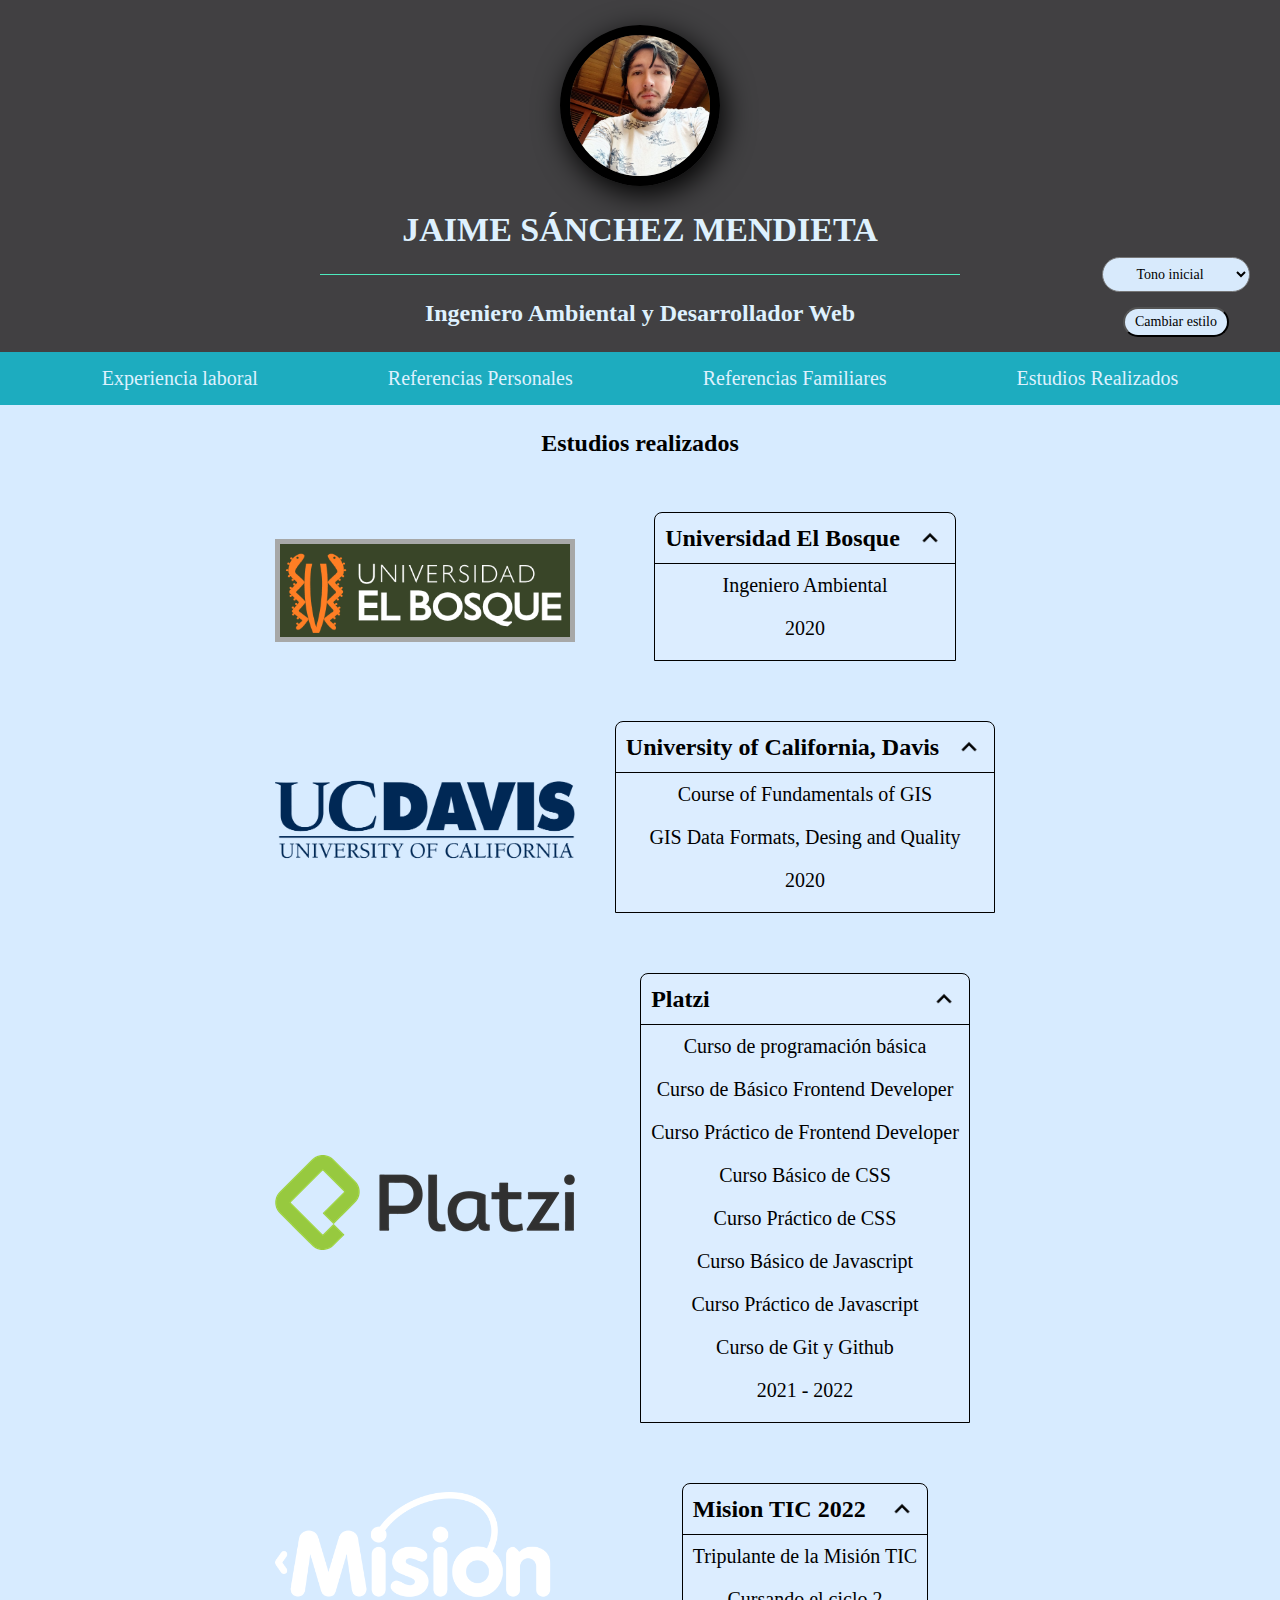
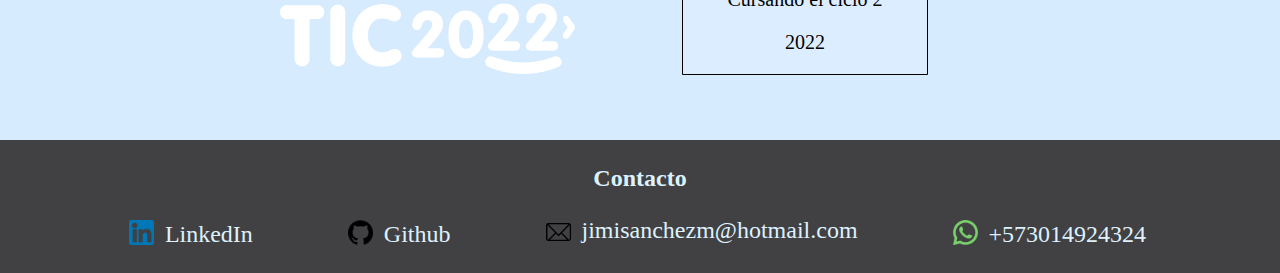
<file: estudios.html>
<!DOCTYPE html>
<html lang="en">
<head>
    <meta charset="UTF-8">
    <meta http-equiv="X-UA-Compatible" content="IE=edge">
    <meta name="viewport" content="width=device-width, initial-scale=1.0">
    <title>Estudios realizados</title>
    <link rel="stylesheet" href="./css/style.css">
    <script src="./js/script.js"></script>
</head>
<body onload="main()">
    <header id="header" class="estiloInicialHeader">
        <section>
            <a href="./index.html">
                <figure>
                    <img src="./assests/fotoPortafolio.jpg" alt="Foto personal">
                </figure>
            </a>
            <h1>JAIME SÁNCHEZ MENDIETA</h1>
            <div class="linea"></div>
            <h2>Ingeniero Ambiental y Desarrollador Web</h2>
            <div class="contenedorOpciones">
                <select id="opciones">
                    <option value="1">Tono inicial</option>
                    <option value="2">Tonos rojizos</option>
                    <option value="3">Tonos morados</option>
                    <option value="4">Tonos oscuros</option>
                </select>
                <button type="button" id="btnEjecutar">Cambiar estilo</button>
            </div>
        </section>
        <nav id="nav">
            <ul>
                <li><a href="./experiencia.html" class="active">Experiencia laboral</a></li>
                <li><a href="./referenciasPersonales.html" class="active">Referencias Personales</a></li>
                <li><a href="./referenciasFamiliares.html" class="active">Referencias Familiares</a></li>
                <li><a href="./estudios.html" class="active">Estudios Realizados</a></li>
            </ul>
        </nav>
    </header>
    <main id="main" class="estiloInicialMain">
        <h2>Estudios realizados</h2>
        <div class="estudios">
            <div class="estudiosImagenBosque">
                <img src="./assests/logos/logoU.png" alt="Logo Universidad El Bosque">
            </div>
            <div class="estudiosLista">
                <ul class="acordeon">
                    <li class="listaAcordeon">
                        <button type="button" class="acordeonItems">
                            <h2><b>Universidad El Bosque</b></h2>  
                            <img src="./assests/iconos/flecha.png" alt="Flecha acordeon">
                        </button>
                        <ul>
                            <li>Ingeniero Ambiental</li>
                            <li>2020</li>
                        </ul>
                    </li>
                </ul>
            </div>
            <div class="estudiosImagen">
                <img src="./assests/logos/ucdavis.png" alt="Logo Universidad de California, Davis">
            </div>
            <div class="estudiosLista">
                <ul class="acordeon">
                    <li class="listaAcordeon">
                        <button type="button" class="acordeonItems">
                            <h2><b>University of California, Davis</b></h2>  
                            <img src="./assests/iconos/flecha.png" alt="Flecha acordeon">
                        </button>
                        <ul>
                            <li>Course of Fundamentals of GIS</li>
                            <li>GIS Data Formats, Desing and Quality</li>
                            <li>2020</li>
                        </ul>
                    </li>
                </ul>
            </div>
            <div class="estudiosImagen">
                <img src="./assests/logos/platzi.png" alt="Logo Platzi">
            </div>
            <div class="estudiosLista">
                <ul class="acordeon">
                    <li class="listaAcordeon">
                        <button type="button" class="acordeonItems">
                            <h2><b>Platzi</b></h2>  
                            <img src="./assests/iconos/flecha.png" alt="Flecha acordeon">
                        </button>
                        <ul>
                            <li>Curso de programación básica</li>
                            <li>Curso de Básico Frontend Developer</li>
                            <li>Curso Práctico de Frontend Developer</li>
                            <li>Curso Básico de CSS</li>
                            <li>Curso Práctico de CSS</li>
                            <li>Curso Básico de Javascript</li>
                            <li>Curso Práctico de Javascript</li>
                            <li>Curso de Git y Github</li>
                            <li>2021 - 2022</li>
                        </ul>
                    </li>
                </ul>
            </div>
            <div class="estudiosImagen">
                <img src="./assests/logos/misionTIC.png" alt="Logo Mision TIC">
            </div>
            <div class="estudiosLista">
                <ul class="acordeon">
                    <li class="listaAcordeon">
                        <button type="button" class="acordeonItems">
                            <h2><b>Mision TIC 2022</b></h2>  
                            <img src="./assests/iconos/flecha.png" alt="Flecha acordeon">
                        </button>
                        <ul>
                            <li>Tripulante de la Misión TIC</li>
                            <li>Cursando el ciclo 2</li>
                            <li>2022</li>
                        </ul>
                    </li>
                </ul>
            </div>
        </div>
    </main>
    <footer id="footer" class="estiloInicialFooter">
        <h2>Contacto</h2>
        <ul>
            <li><a href="https://www.linkedin.com/in/jaime-orlando-s%C3%A1nchez-mendieta-4bba6b1a1/" target="_blank" class="active"><img src="./assests/iconos/linkedin.png" alt="Icono de linkedin"> LinkedIn</a></li>
            <li><a href="https://github.com/josanchezm" target="_blank" class="active"><img src="./assests/iconos/github.png" alt="Icono de Github"> Github</a></li>
            <li><img src="./assests/iconos/email.png" alt="Icono de Email"> jimisanchezm@hotmail.com</li>
            <li><img src="./assests/iconos/whatsapp.png" alt="Icono de Whatsapp"> +573014924324</li>
        </ul>
    </footer>
</body>
</html>
</file>
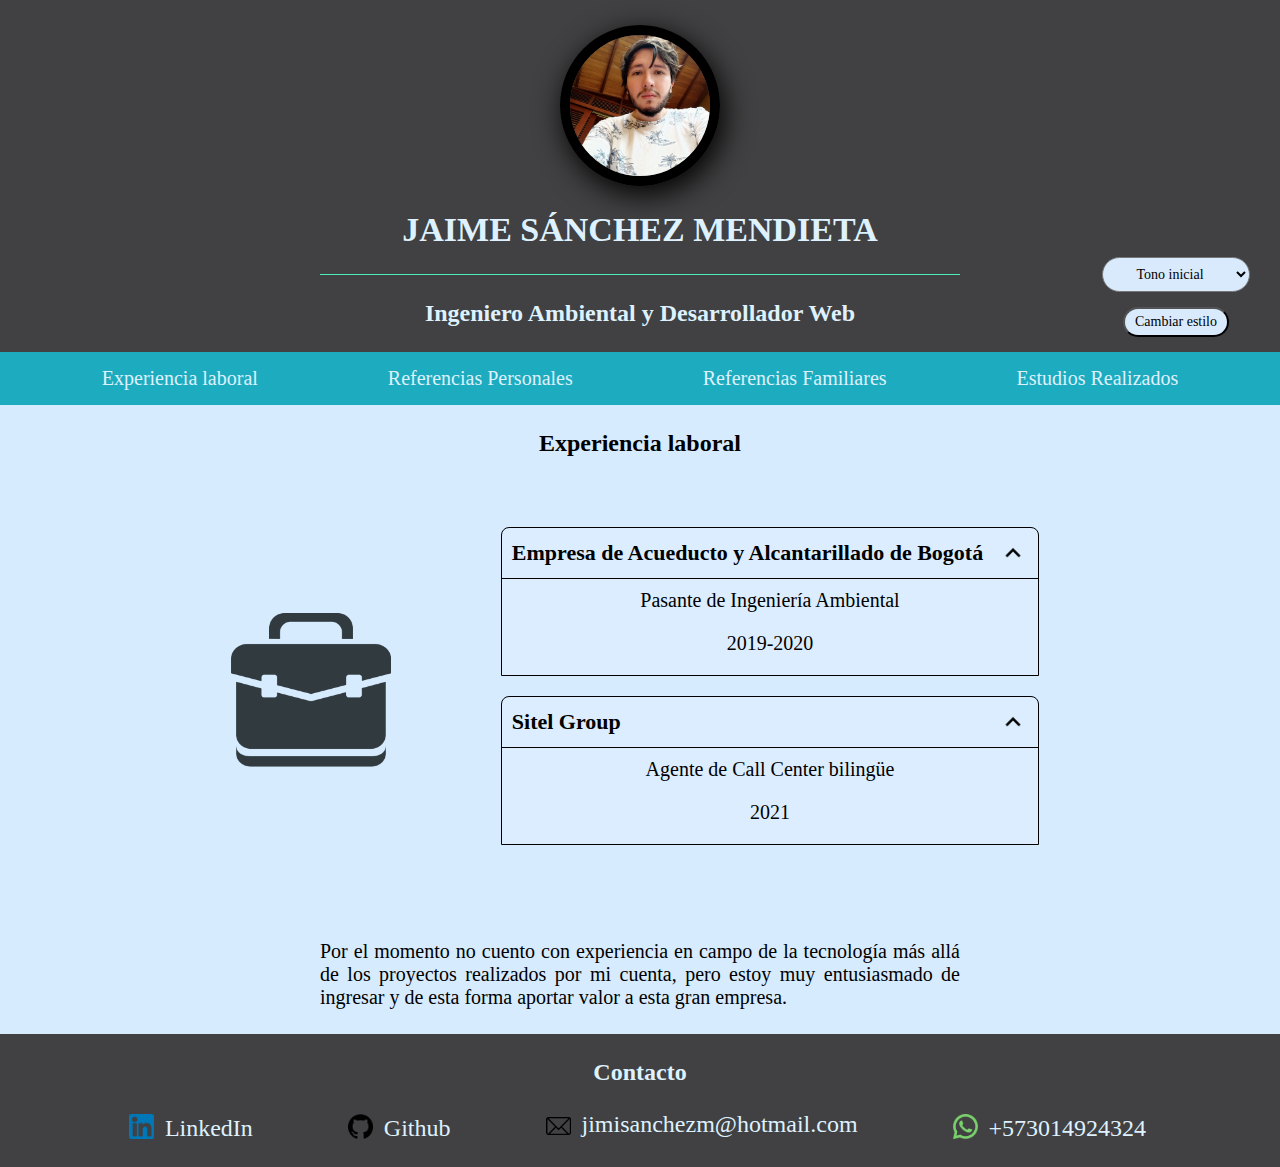
<file: experiencia.html>
<!DOCTYPE html>
<html lang="en">
<head>
    <meta charset="UTF-8">
    <meta http-equiv="X-UA-Compatible" content="IE=edge">
    <meta name="viewport" content="width=device-width, initial-scale=1.0">
    <title>Experiencia laboral</title>
    <link rel="stylesheet" href="./css/style.css">
    <script src="./js/script.js"></script>
</head>
<body onload="main()">
    <header id="header" class="estiloInicialHeader">
        <section>
            <a href="./index.html">
                <figure>
                    <img src="./assests/fotoPortafolio.jpg" alt="Foto personal">
                </figure>
            </a>
            <h1>JAIME SÁNCHEZ MENDIETA</h1>
            <div class="linea"></div>
            <h2>Ingeniero Ambiental y Desarrollador Web</h2>
            <div class="contenedorOpciones">
                <select id="opciones">
                    <option value="1">Tono inicial</option>
                    <option value="2">Tonos rojizos</option>
                    <option value="3">Tonos morados</option>
                    <option value="4">Tonos oscuros</option>
                </select>
                <button type="button" id="btnEjecutar">Cambiar estilo</button>
            </div>
        </section>
        <nav id="nav">
            <ul>
                <li><a href="./experiencia.html" class="active">Experiencia laboral</a></li>
                <li><a href="./referenciasPersonales.html" class="active">Referencias Personales</a></li>
                <li><a href="./referenciasFamiliares.html" class="active">Referencias Familiares</a></li>
                <li><a href="./estudios.html" class="active">Estudios Realizados</a></li>
            </ul>
        </nav>
    </header>  
    <main id="main" class="estiloInicialMain">
        <h2>Experiencia laboral</h2>
        <div class="experiencia">
            <div class="experienciaImagen">
                <img src="./assests/iconos/job.png" alt="Experiencia laboral">
            </div>
            <div class="experienciaLista">
                <ul class="acordeon">
                    <li class="listaAcordeon">
                        <button type="button" class="acordeonItems">
                            <b>Empresa de Acueducto y Alcantarillado de Bogotá</b>
                            <img src="./assests/iconos/flecha.png" alt="Flecha acordeon">
                        </button>
                        <ul>
                            <li>Pasante de Ingeniería Ambiental</li>
                            <li>2019-2020</li>
                        </ul>
                    </li>
                    <li class="listaAcordeon">
                        <button type="button" class="acordeonItems">
                            <b>Sitel Group</b>
                            <img src="./assests/iconos/flecha.png" alt="Flecha acordeon">
                        </button>
                        <ul>
                            <li>Agente de Call Center bilingüe</li>
                            <li>2021</li>
                        </ul>
                    </li>
                </ul>
            </div>
        </div>
        <p id="textoExperiencia">Por el momento no cuento con experiencia en campo de la tecnología más allá de los proyectos realizados por mi cuenta, pero estoy muy entusiasmado de ingresar y de esta forma aportar valor a esta gran empresa.</p>
    </main>
    <footer id="footer" class="estiloInicialFooter">
        <h2>Contacto</h2>
        <ul>
            <li><a href="https://www.linkedin.com/in/jaime-orlando-s%C3%A1nchez-mendieta-4bba6b1a1/" target="_blank" class="active"><img src="./assests/iconos/linkedin.png" alt="Icono de linkedin"> LinkedIn</a></li>
            <li><a href="https://github.com/josanchezm" target="_blank" class="active"><img src="./assests/iconos/github.png" alt="Icono de Github"> Github</a></li>
            <li><img src="./assests/iconos/email.png" alt="Icono de Email"> jimisanchezm@hotmail.com</li>
            <li><img src="./assests/iconos/whatsapp.png" alt="Icono de Whatsapp"> +573014924324</li>
        </ul>
    </footer>
</body>
</html>
</file>
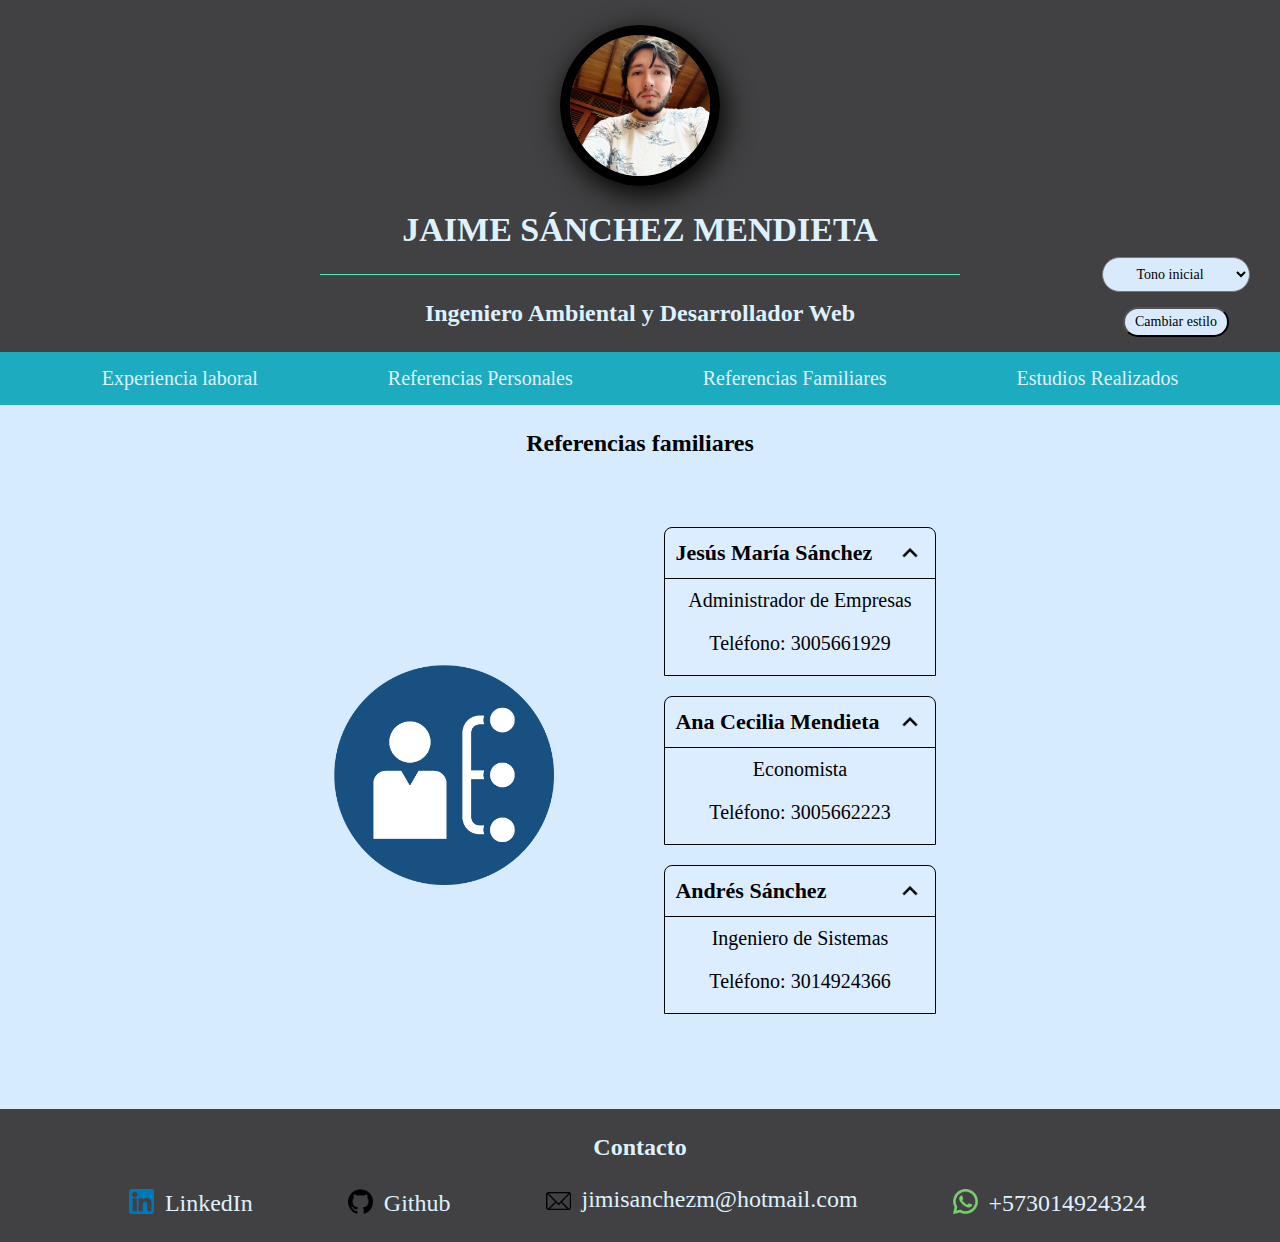
<file: referenciasFamiliares.html>
<!DOCTYPE html>
<html lang="en">
<head>
    <meta charset="UTF-8">
    <meta http-equiv="X-UA-Compatible" content="IE=edge">
    <meta name="viewport" content="width=device-width, initial-scale=1.0">
    <title>Referencias familiares</title>
    <link rel="stylesheet" href="./css/style.css">
    <script src="./js/script.js"></script>
</head>
<body onload="main()">
    <header id="header" class="estiloInicialHeader">
        <section>
            <a href="./index.html">
                <figure>
                    <img src="./assests/fotoPortafolio.jpg" alt="Foto personal">
                </figure>
            </a>
            <h1>JAIME SÁNCHEZ MENDIETA</h1>
            <div class="linea"></div>
            <h2>Ingeniero Ambiental y Desarrollador Web</h2>
            <div class="contenedorOpciones">
                <select id="opciones">
                    <option value="1">Tono inicial</option>
                    <option value="2">Tonos rojizos</option>
                    <option value="3">Tonos morados</option>
                    <option value="4">Tonos oscuros</option>
                </select>
                <button type="button" id="btnEjecutar">Cambiar estilo</button>
            </div>
        </section>
        <nav id="nav">
            <ul>
                <li><a href="./experiencia.html" class="active">Experiencia laboral</a></li>
                <li><a href="./referenciasPersonales.html" class="active">Referencias Personales</a></li>
                <li><a href="./referenciasFamiliares.html" class="active">Referencias Familiares</a></li>
                <li><a href="./estudios.html" class="active">Estudios Realizados</a></li>
            </ul>
        </nav>
    </header>
    <main id="main" class="estiloInicialMain">
        <h2>Referencias familiares</h2>
        <div class="referencias">
            <div class="referenciasImagen">
                <img src="./assests/iconos/referencias.png" alt="Referencias familiares">
            </div>
            <div class="referenciasLista">
                <ul class="acordeon">
                    <li class="listaAcordeon">
                        <button type="button" class="acordeonItems">
                            <b>Jesús María Sánchez</b>  
                            <img src="./assests/iconos/flecha.png" alt="Flecha acordeon">
                        </button>
                        <ul>
                            <li>Administrador de Empresas</li>
                            <li>Teléfono: 3005661929</li>
                        </ul>
                    </li>
                    <li class="listaAcordeon">
                        <button type="button" class="acordeonItems">
                            <b>Ana Cecilia Mendieta</b>
                            <img src="./assests/iconos/flecha.png" alt="Flecha acordeon">
                        </button>
                        <ul>
                            <li>Economista</li>
                            <li>Teléfono: 3005662223</li>
                        </ul>
                    </li>
                    <li class="listaAcordeon">
                        <button type="button" class="acordeonItems">
                            <b>Andrés Sánchez</b>
                            <img src="./assests/iconos/flecha.png" alt="Flecha acordeon">
                        </button>
                        <ul>
                            <li>Ingeniero de Sistemas</li>
                            <li>Teléfono: 3014924366</li>
                        </ul>
                    </li>
                </ul>
            </div>
        </div>
    </main>
    <footer id="footer" class="estiloInicialFooter">
        <h2>Contacto</h2>
        <ul>
            <li><a href="https://www.linkedin.com/in/jaime-orlando-s%C3%A1nchez-mendieta-4bba6b1a1/" target="_blank" class="active"><img src="./assests/iconos/linkedin.png" alt="Icono de linkedin"> LinkedIn</a></li>
            <li><a href="https://github.com/josanchezm" target="_blank" class="active"><img src="./assests/iconos/github.png" alt="Icono de Github"> Github</a></li>
            <li><img src="./assests/iconos/email.png" alt="Icono de Email"> jimisanchezm@hotmail.com</li>
            <li><img src="./assests/iconos/whatsapp.png" alt="Icono de Whatsapp"> +573014924324</li>
        </ul>
    </footer>
</body>
</html>
</file>
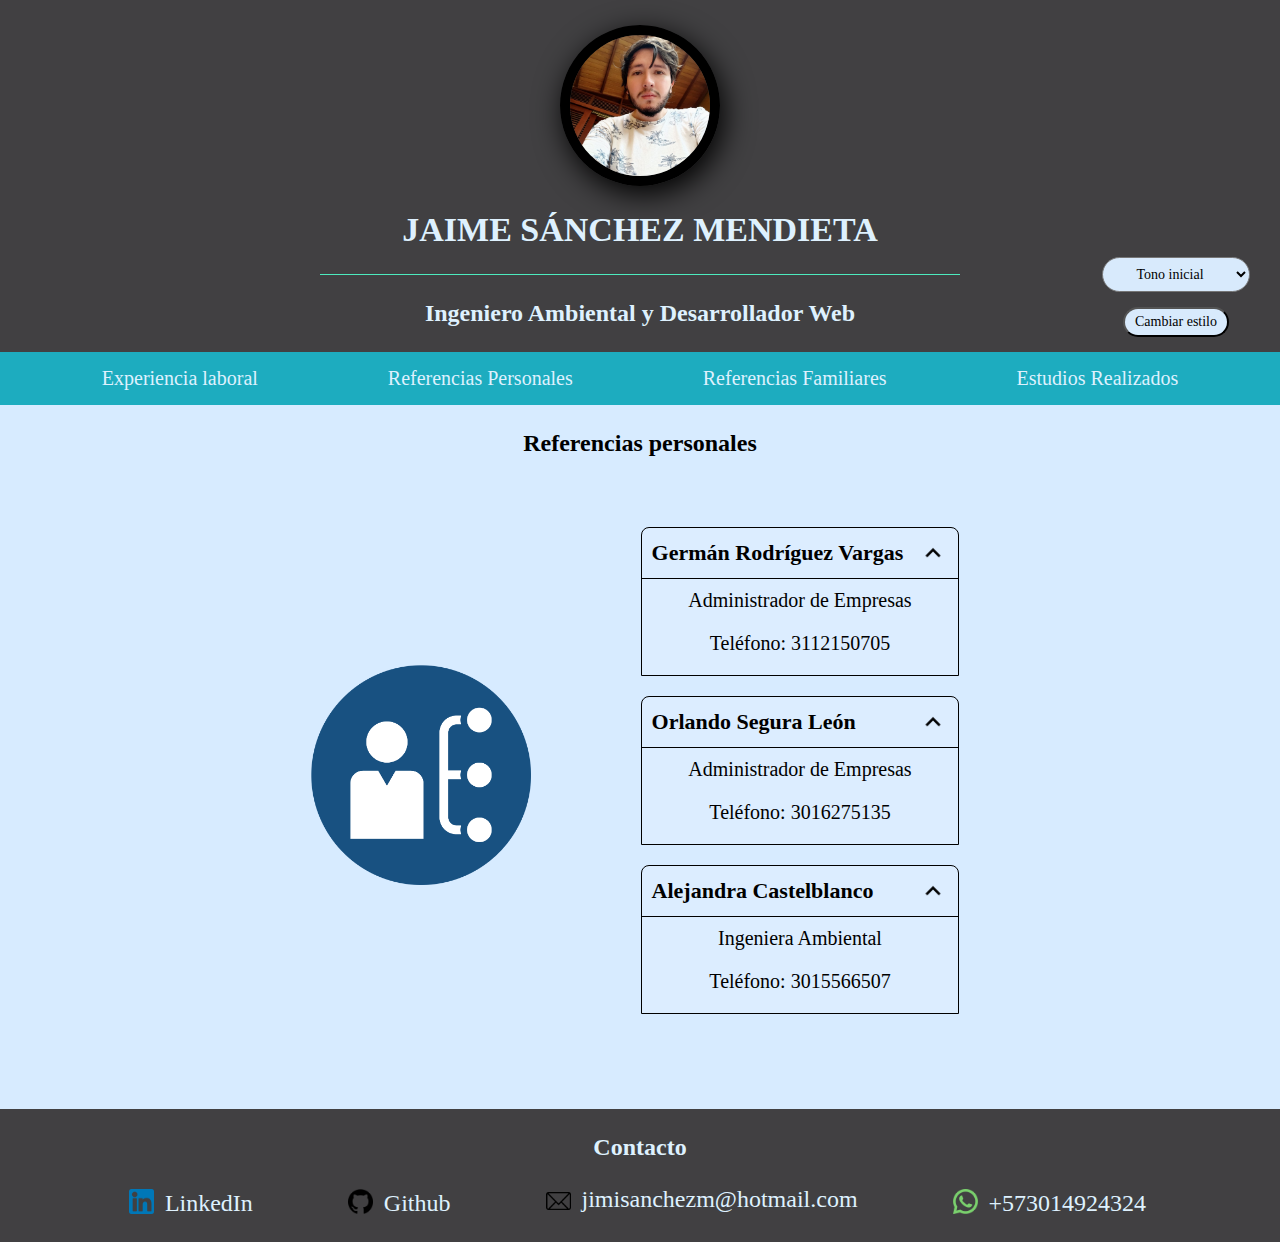
<file: referenciasPersonales.html>
<!DOCTYPE html>
<html lang="en">
<head>
    <meta charset="UTF-8">
    <meta http-equiv="X-UA-Compatible" content="IE=edge">
    <meta name="viewport" content="width=device-width, initial-scale=1.0">
    <title>Referencias personales</title>
    <link rel="stylesheet" href="./css/style.css">
    <script src="./js/script.js"></script>
</head>
<body onload="main()">
    <header id="header" class="estiloInicialHeader">
        <section>
            <a href="./index.html">
                <figure>
                    <img src="./assests/fotoPortafolio.jpg" alt="Foto personal">
                </figure>
            </a>
            <h1>JAIME SÁNCHEZ MENDIETA</h1>
            <div class="linea"></div>
            <h2>Ingeniero Ambiental y Desarrollador Web</h2>
            <div class="contenedorOpciones">
                <select id="opciones">
                    <option value="1">Tono inicial</option>
                    <option value="2">Tonos rojizos</option>
                    <option value="3">Tonos morados</option>
                    <option value="4">Tonos oscuros</option>
                </select>
                <button type="button" id="btnEjecutar">Cambiar estilo</button>
            </div>
        </section>
        <nav id="nav">
            <ul>
                <li><a href="./experiencia.html" class="active">Experiencia laboral</a></li>
                <li><a href="./referenciasPersonales.html" class="active">Referencias Personales</a></li>
                <li><a href="./referenciasFamiliares.html" class="active">Referencias Familiares</a></li>
                <li><a href="./estudios.html" class="active">Estudios Realizados</a></li>
            </ul>
        </nav>
    </header>
    <main id="main" class="estiloInicialMain">
        <h2>Referencias personales</h2>
        <div class="referencias">
            <div class="referenciasImagen">
                <img src="./assests/iconos/referencias.png" alt="Referencias personales">
            </div>
            <div class="referenciasLista">
                <ul class="acordeon">
                    <li class="listaAcordeon">
                        <button type="button" class="acordeonItems">
                            <b>Germán Rodríguez Vargas</b>
                            <img src="./assests/iconos/flecha.png" alt="Flecha acordeon">
                        </button>
                        <ul>
                            <li>Administrador de Empresas</li>
                            <li>Teléfono: 3112150705</li>
                        </ul>
                    </li>
                    <li class="listaAcordeon">
                        <button type="button" class="acordeonItems">
                            <b>Orlando Segura León</b>
                            <img src="./assests/iconos/flecha.png" alt="Flecha acordeon">
                        </button>
                        <ul>
                            <li>Administrador de Empresas</li>
                            <li>Teléfono: 3016275135</li>
                        </ul>
                    </li>
                    <li class="listaAcordeon">
                        <button type="button" class="acordeonItems">
                            <b>Alejandra Castelblanco</b>
                            <img src="./assests/iconos/flecha.png" alt="Flecha acordeon">
                        </button>
                        <ul>
                            <li>Ingeniera Ambiental</li>
                            <li>Teléfono: 3015566507</li>
                        </ul>
                    </li>
                </ul>
            </div>
        </div>
    </main>
    <footer id="footer" class="estiloInicialFooter">
        <h2>Contacto</h2>
        <ul>
            <li><a href="https://www.linkedin.com/in/jaime-orlando-s%C3%A1nchez-mendieta-4bba6b1a1/" target="_blank" class="active"><img src="./assests/iconos/linkedin.png" alt="Icono de linkedin"> LinkedIn</a></li>
            <li><a href="https://github.com/josanchezm" target="_blank" class="active"><img src="./assests/iconos/github.png" alt="Icono de Github"> Github</a></li>
            <li><img src="./assests/iconos/email.png" alt="Icono de Email"> jimisanchezm@hotmail.com</li>
            <li><img src="./assests/iconos/whatsapp.png" alt="Icono de Whatsapp"> +573014924324</li>
        </ul>
    </footer>
</body>
</html>
</file>
<file: css/style.css>
/* Estilos globales */

:root {
    --very-light-pink: #C7C7C7;
    --text-input-field: #F7F7F7;
    --hospital-green: #ACD9B2;
    --light-gray: rgb(230, 230, 230);
    --light-grey: rgb(217, 217, 217);
    --blue: rgba(35, 41, 162, 0.916);
    --sm: 1.4rem;
    --md: 1.6rem;
    --lg: 1.8rem;
    --h3: 1.8rem;
    --h2: 2.4rem;
    --h1: 3.4rem;
}

* { 
    margin: 0;
    padding: 0;
    box-sizing: border-box;
    font-family: 'Times New Roman', Times, serif;
}

body {
    display: grid;
    width: 100%;
    height: 100vh;
}

html {
    font-size: 62.5%;
}

a, ul {
    list-style: none;
    text-decoration: none;
    text-align: center;
    font-size: var(--h2);
}

h2 {
    font-size: var(--h2);
    text-align: center;
}

p {
    font-size: var(--lg);
    text-align: center;
}

header, main, footer {
    width: 100%;
    padding: 25px 0;
    display: flex;
    flex-direction: column;
    align-items: center;
    gap: 25px;
}

/* Estilos del header */

.estiloInicialHeader {
    position: relative;
    background: rgba(17, 16, 19, 0.80);
    color: rgb(222, 241, 254);
    padding-bottom: 0px;
    transition-duration: 1.5s;
}

.estiloNegroHeader {
    background: rgba(17, 16, 19, 0.85);
    opacity: 0;
    transition-duration: 1.5s;
}

.estiloRojoHeader {
    background: rgba(154, 14, 1, 0.85);
    opacity: 0;
    transition-duration: 1.5s;
}

.estiloMoradoHeader {
    background-color: rgba(60, 36, 102, 0.9);
    opacity: 0;
    transition-duration: 1.5s;
}

header > section {
    width: 100%;
    position: relative;
    display: flex;
    flex-direction: column;
    align-items: center;
    gap: 25px;
}

header > section a figure {
    width: 160px;
    margin: 0 auto;
    border: 10px solid #000;
    border-radius: 50%;
    box-shadow: 4px 8px 30px #000;
}

header > section a figure img {
    max-width: 100%;
    vertical-align: top;
    border-radius: 50%;
    object-fit: cover;
}

header > section h1 {
    font-size: var(--h1);
}

header > section .linea {
    width: 70%;
    border-top: 1.5px solid rgba(77, 235, 190);
}

header nav {
    width: 100%;
    display: flex;
    justify-content: center;
    background-color: rgb(29, 172, 191);
}

.estiloRojoNav {
    background-color: rgb(16, 133, 149);
    opacity: 0;
    transition-duration: 1.5s;
}

header nav ul {
    display: flex;
    gap: 270px;
}

header nav ul li {
    padding: 15px;
    transition-duration: .5s;
}

header nav ul a {
    color: rgb(222, 241, 254);
    font-size: var(--h2);
}

header nav ul li:hover {
    background-color: rgb(15, 139, 155);
    font-weight: bold;
    color: #fff;
    padding: 20px;
}

.contenedorOpciones {
    display: flex;
    flex-direction: column;
    justify-content: center;
    align-items: center;
    gap: 15px;
    position: absolute;
    right: 0;
    bottom: -10px;
    margin-right: 30px;
    width: auto;
}

#opciones {
    background-color: rgb(216, 234, 252); 
    padding: 8px 20px;
    font-size: var(--sm);
    border-radius: 20px;
    text-align: center;
}

#btnEjecutar {
    background-color: rgb(216, 234, 252); 
    padding: 5px 10px;
    font-size: var(--sm);
    border-radius: 20px;
    cursor: pointer;
}

#btnEjecutar:hover {
    color: rgb(30, 145, 238);
}

#btnEjecutar:active {
    color: #72f5d7;
}

/* Estilos del main */

.estiloInicialMain {
    background: rgb(215 235 255);
    transition-duration: 1s;
}

.estiloNegroMain {
    background: rgba(17, 16, 19, 0.90);
    color: rgb(222, 241, 254);
    opacity: 0;
    transition-duration: 1s;
}

.estiloRojoMain {
    background: rgba(148, 26, 15, 0.85);
    opacity: 0;
    transition-duration: 1s;
}

.estiloMoradoMain {
    background: rgb(101, 62, 169);
    opacity: 0;
    transition-duration: 1s;
}

.acordeon .listaAcordeon {
    background: rgba(239, 247, 255, .2);
}

main section {
    display: flex;
    flex-direction: column;
    align-items: center;
    gap: 30px;
}

main section article {
    display: flex;
    flex-direction: column;
    align-items: center;
}

.habilidades, .miInformacion, .experiencia, .referencias {
    display: flex;
    justify-content: center;
    align-items: center;
    gap: 100px;
    margin-top: 15px;
}

.experiencia, .referencias {
    margin: 35px 0 50px;

}

.miInformacion {
    gap: 0;
    margin-top: 0;
    margin-bottom: 20px;
}

.imagenHabilidades img {
    width: 250px;
}

.imagenInformacion img {
    width: 200px;
    margin-left: 120px;
}

.experienciaImagen img {
    width: 160px;
}

.referenciasImagen img {
    width: 220px;
}

.estudios {
    display: grid;
    grid-template: repeat(4,auto)/repeat(2,auto);
    place-items: center;
    padding: 20px;
    gap: 30px;
}

.estudiosImagenBosque img {
    width: 300px;
    border: 5px solid rgb(167, 168, 168);
}

.estudiosImagen img {
    width: 300px;
}

.estudiosImagen > h2, .estudiosImagenBosque > h2 {
    margin-bottom: 15px;
}

.listaHabilidades ul, .listaHabilidades ul li {
    list-style-image: url(./assests/iconos/greenchecklist.png);
    margin-bottom: 3px;
    text-align: start;
}

.experienciaLista ul, .referenciasLista ul, .estudiosLista ul {
    border-top: none;
    padding: 10px 10px 0;
}

.experienciaLista ul, .experienciaLista ul li, .referenciasLista ul, .referenciasLista ul li, .estudiosLista ul, .estudiosLista ul li {
    margin-bottom: 20px;
    text-align: center;
    font-size: 2rem;
}


.acordeon > li {
    border: 1px solid #000;
    border-radius: 8px 8px 0 0;
}

.acordeon > li button {
    cursor: pointer;
    display: flex;
    justify-content: space-between;
    width: 100%;
    align-items: center;
    color: #000;
    font-size: 2.2rem;
    border: none;
    background-color: transparent;
    padding: 10px;
    border-bottom: 1px solid #000;
}

.acordeon > li button:hover {
    background-color: rgba(29, 172, 191, 0.6);
}

.acordeon li button img {
    width: 30px;
    margin-left: 15px;
}

#textoExperiencia {
    width: 50%;
    font-size: 2rem;
    text-align: justify;
}

.textoInformacion {
    width: 450px;
}

.textoInformacion p {
    margin-left: 110px;
    text-align: justify;
}

.informacion > p {
    margin: 10px 0px 25px 0px;
}

.tecnologias {
    padding: 25px;
    display: grid;
    align-self: center;
    place-items: center;
    gap: 40px;
    grid-template: repeat(3,auto) / repeat(3,1fr);
}

.tecnologias img {
    width: 100px;
}

.proyectos {
    display: flex;
    justify-content: center;
    align-items: center;
    gap: 60px;
    margin-top: -25px;
}

.proyectos div {
    width: 250px;
    text-align: center;
}

.proyectos div h2 {
    margin-bottom: 10px;
}

.math_app {
    position: relative;
    top: 50px;
    transition-duration: 1s;
}

.proyectos div img {
    width: 100%;
}

.proyectos div p {
    font-size: var(--lg);
    text-align: justify;
}

#math {
    width: 80px;
}

.batatabit {
    position: relative;
    bottom: 7px;
    transition-duration: 1s;
}

.google {
    transition-duration: 1s;
}

.math_app:hover, .google:hover, .batatabit:hover {
    background-color: rgb(112, 112, 249);
    border: 3px solid #000;
    border-radius: 20px;
    padding: 15px;
    margin-top: 10px;
}

.hv {
    margin: 50px 0;
    background-color: #fff; 
    padding: 10px 20px;
    border: 2px solid #000;
    border-radius: 8px;
    transition-duration: .3s;
}

.hv a {
    color: #000;
    transition-duration: .2s;
}

.hv:hover {
    background-color: rgb(241, 252, 254);
}

.hv a:hover {
    color: rgb(30, 145, 238);
}

.active:active, .hv a:active {
    color: #72f5d7;
}

/* Estilos del footer */

.estiloInicialFooter {
    background: rgba(17, 16, 19, 0.80);
    color: rgb(222, 241, 254);
    transition-duration: 1.5s;
}

.estiloNegroFooter {
    background: rgba(17, 16, 19, 0.82);
    color: rgb(222, 241, 254);
    opacity: 0;
    transition-duration: 1.5s;
}

.estiloRojoFooter {
    background: rgba(154, 14, 1, 0.85);;
    color: rgb(222, 241, 254);
    opacity: 0;
    transition-duration: 1.5s;
}

.estiloMoradoFooter {
    background: rgba(78, 36, 150, 0.95);
    color: rgb(222, 241, 254);
    opacity: 0;
    transition-duration: 1.5s;
}

footer ul {
    display: flex;
    gap: 100px;
}

footer ul li a {
    color: rgb(222, 241, 254);
    transition-duration: .5s;
    height: 10px;
}

footer ul li a:hover {
    background-color: rgb(222, 241, 254);
    border: 4px solid #000;
    border-radius: 10px;
    color: #000;
    padding: 10px 15px;
}

footer ul li a img, footer ul li img {  
    width: 25px;
    position: relative;
    right: 5px;
    top: 3px;
}

@media (max-width: 1400px) {
    header nav ul {
        gap: 100px;
    }
    header > section .linea {
        width: 50%;
    }
    header nav ul, header nav ul li a {
        font-size: 2rem;
    }
}

@media (max-width: 906px) {
    :root {
        --sm: 1.2rem;
        --md: 1.4rem;
        --lg: 1.6rem;
        --h3: 1.6rem;
        --h2: 2rem;
        --h1: 2.6rem;
    }
    .contenedorOpciones {
        margin-right: 0;
        right: 50px;
    }
    #opciones, #btnEjecutar {
        padding: 5px;
    }
    header nav ul, header nav ul li a {
        gap: 0px;
        font-size: var(--lg);
    }
    footer ul {
        gap: 30px;
    }
}
</file>
